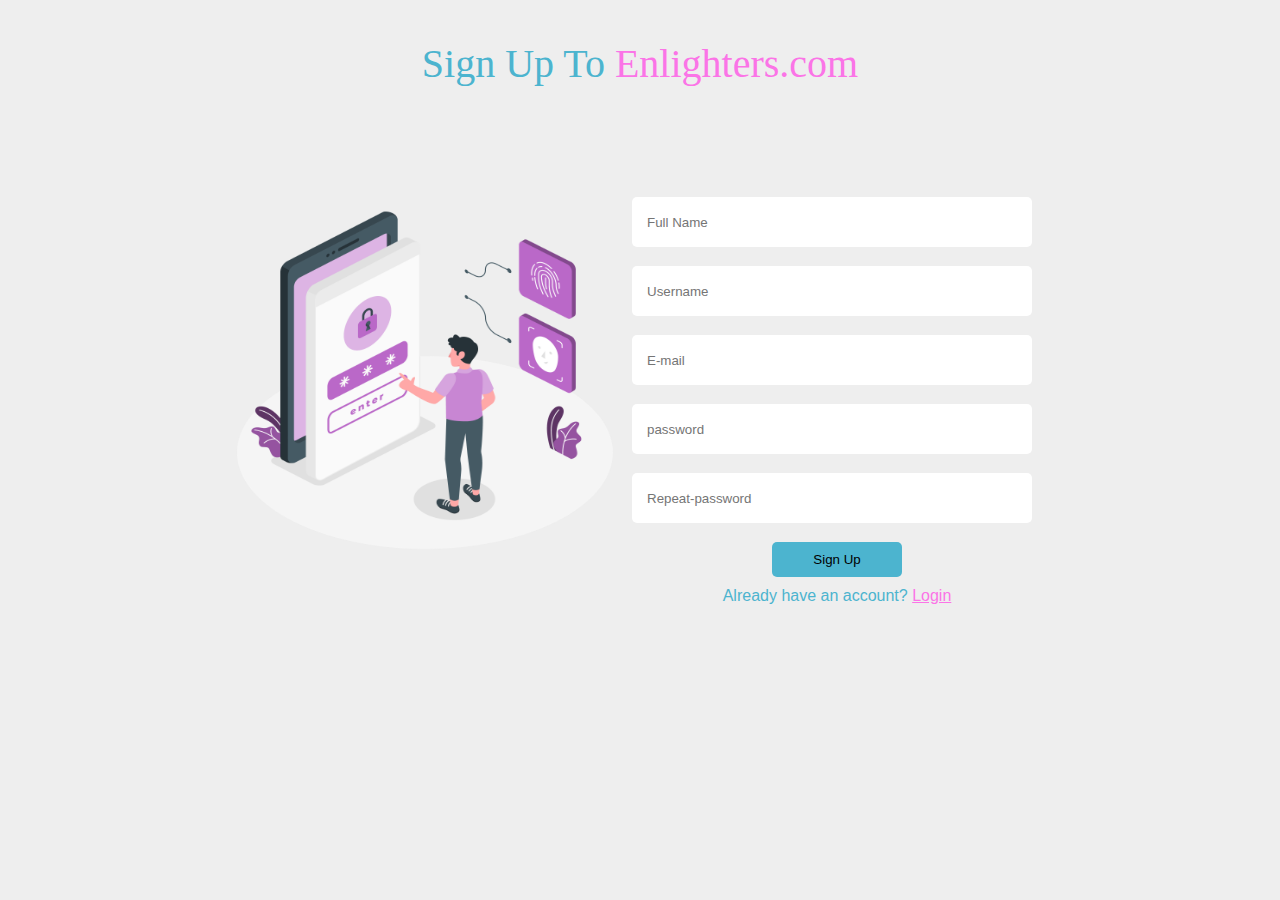
<file: singup/index.html>
<!DOCTYPE html>
<html>
    <head>
        <title>Project</title>
        <style></style>
        <link rel="stylesheet" href="CSS/style.css" />
    </head>

    <body>
        <h2>Sign Up To<span class="span1"> Enlighters.com</span></h2>
        <div class="div1">
            <img
                src="Assets/signup-01.png"
                style="width: 600px; height: 400px"
            />
        </div>
        <div class="div2">
            <form action="../login/login.html" onsubmit="onSubmit(event)">
                <input
                    id="name"
                    type="text"
                    placeholder="Full Name"
                    required
                /><br /><br />
                <input id="user" type="text" placeholder="Username" required />
                <br /><br />
                <input
                    id="email"
                    type="email"
                    placeholder="E-mail"
                    required
                /><br /><br />
                <input
                    id="password"
                    type="password"
                    placeholder="password"
                    required
                /><br /><br />
                <input
                    id="rePassword"
                    type="password"
                    placeholder="Repeat-password"
                    required
                /><br /><br />
                <button type="submit" id="submit">
                Sign Up
                </button>
            </form>
            <p>
                Already have an account? <a href="../login/login.html">Login</a>
            </p>
        </div>
        <script src="index.js"></script>
    </body>
</html>
</file>
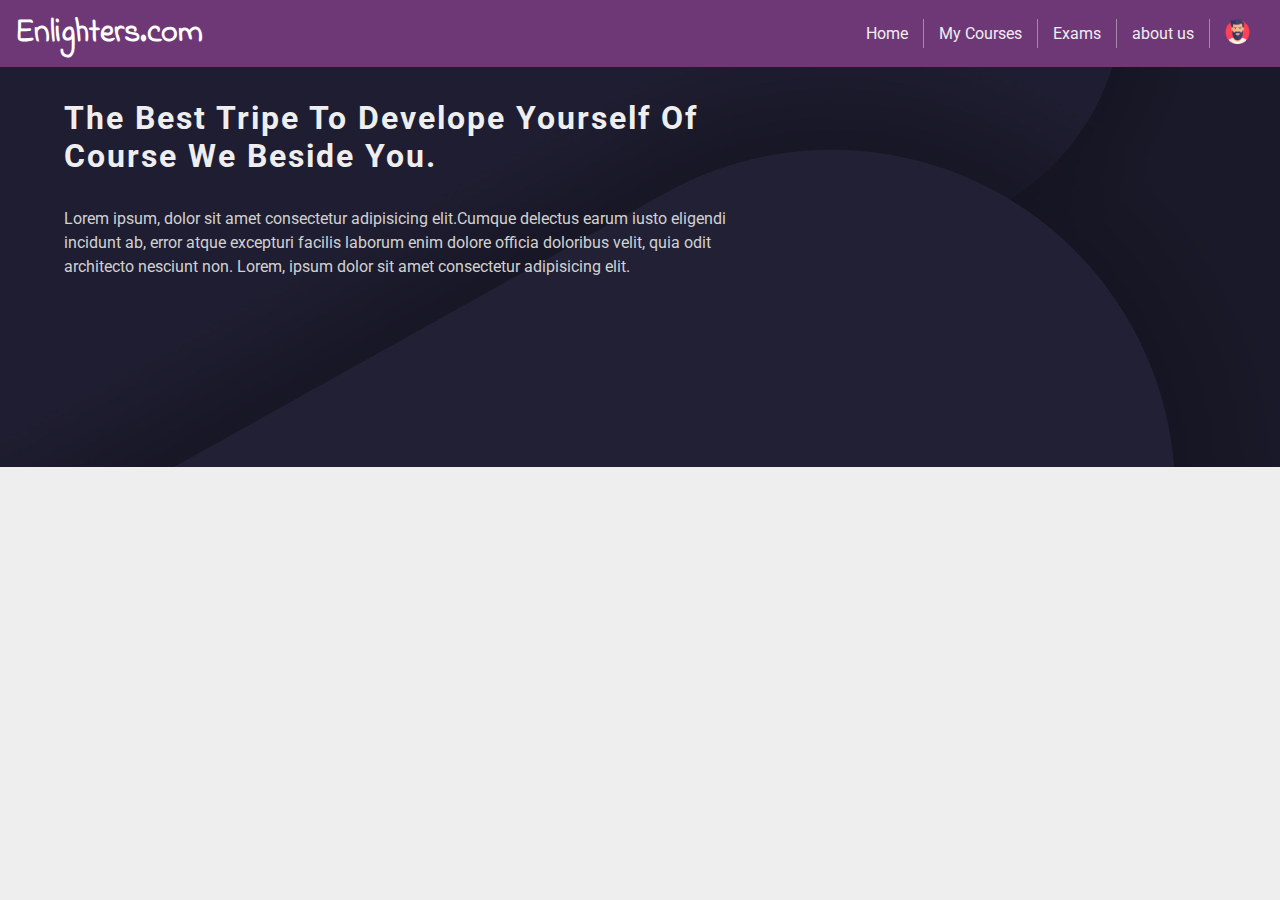
<file: about-us.html>
<!DOCTYPE html>
<html lang="en">
    <head>
        <meta charset="UTF-8" />
        <meta name="viewport" content="width=device-width, initial-scale=1.0" />
        <link href="./about-us-style.css" rel="stylesheet" />
        <link rel="preconnect" href="https://fonts.googleapis.com" />
        <link rel="preconnect" href="https://fonts.gstatic.com" crossorigin />
        <link
            href="https://fonts.googleapis.com/css2?family=Calligraffitti&family=Indie+Flower&family=Roboto:wght@300;400&display=swap"
            rel="stylesheet"
        />
        <title>Document</title>
    </head>
    <body>
        <nav>
            <h1>Enlighters.com</h1>
            <ul>
                <li>
                    <a href="./">Home</a>
                </li>
                <li>
                    <a href="#">My Courses</a>
                </li>
                <li>
                    <a href="#">Exams</a>
                </li>
                <li>
                    <a href="./about-us.html">about us</a>
                </li>
                <li>
                    <a href="#">
                        <img src="Assets/man.png" />
                    </a>
                </li>
            </ul>
        </nav>
        <div class="header">
            <div class="header-text">
                <h1>
                    The Best Tripe To Develope Yourself Of Course We Beside You.
                </h1>
                <p>
                    Lorem ipsum, dolor sit amet consectetur adipisicing
                    elit.Cumque delectus earum iusto eligendi incidunt ab, error
                    atque excepturi facilis laborum enim dolore officia
                    doloribus velit, quia odit architecto nesciunt non. Lorem,
                    ipsum dolor sit amet consectetur adipisicing elit.
                </p>
            </div>
            <div></div>
        </div>
    </body>
</html>
</file>
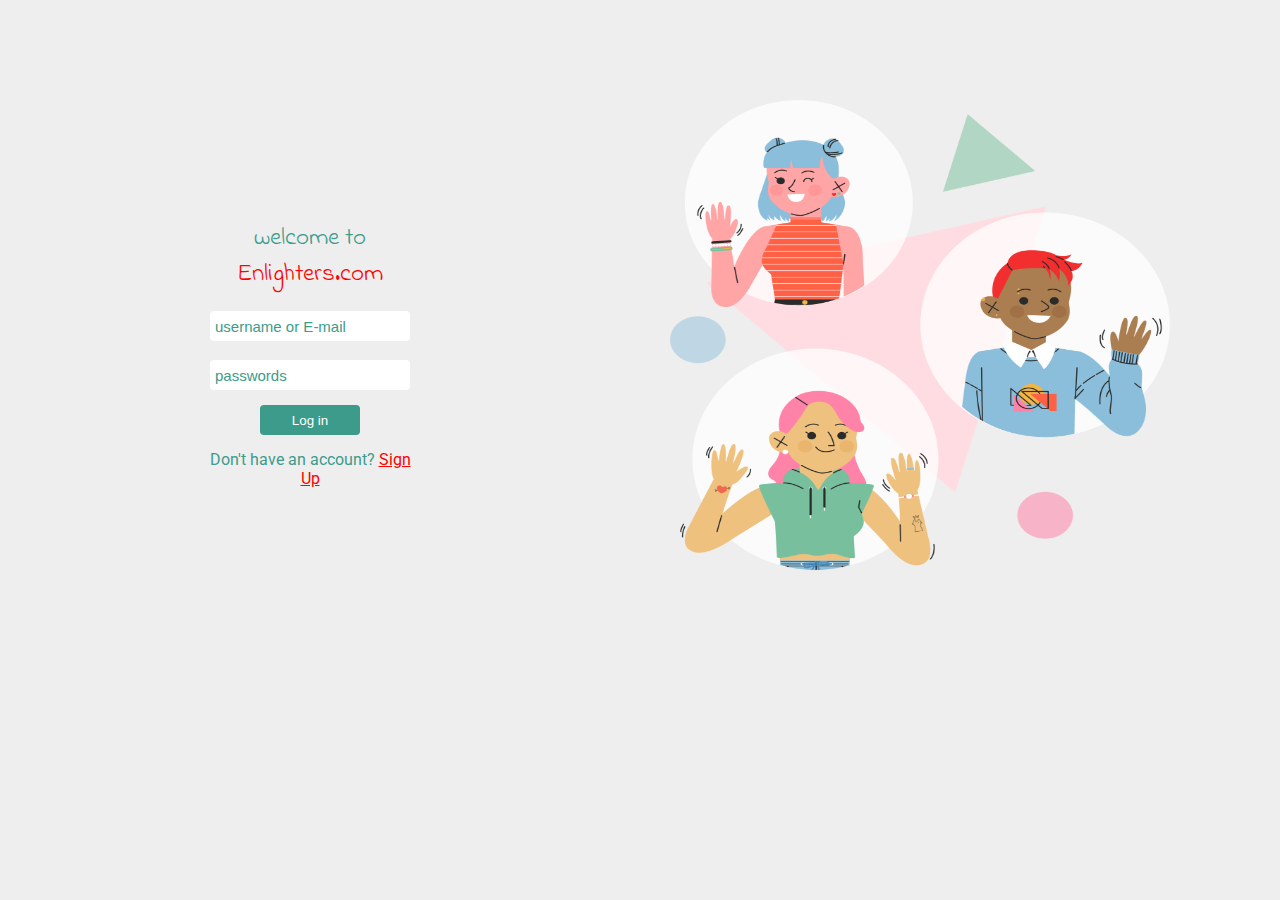
<file: log in/login.html>
<!DOCTYPE html>
<html lang="en">

<head>
    <meta charset="UTF-8">
    <meta name="viewport" content="width=device-width, initial-scale=1.0">
    <link href="../styles.css" rel="stylesheet">
    <link rel="preconnect" href="https://fonts.googleapis.com">
    <link rel="preconnect" href="https://fonts.gstatic.com" crossorigin>
    <link
        href="https://fonts.googleapis.com/css2?family=Calligraffitti&family=Indie+Flower&family=Roboto:wght@300;400&display=swap"
        rel="stylesheet">
    <title>Document</title>
    <style>
        #container{
            width:100%;
            padding :10px;
            margin:auto;
            display:flex;
            flex-direction: row-reverse;
        }
        #div1{
            width:50%;
            height:100%;
            margin: 40px 50px;
            padding: 50px;
            
        }
        #div2{
            width:50%;
            height:100%;
            padding:10px;
          
        }
        /* img{
            padding:0px 50px 0px 0px;  
        } */
        #form1 {
            margin: 100px;
            padding: 100px 40px 100px 80px ;
            text-align: center;
            color:  rgb(60, 155, 139);
           
        }
        legend {
            font-family: 'Indie Flower', cursive;
            font-size: 25px;
        }

        input {
            width: 200px;
            height: 30px;
            font-size: 15px;
            border-radius: 4px;
            border: none;
            outline: none;
        }

        input::placeholder {
            color:  rgb(60, 155, 139);
            padding-left: 5px;

        }

        #s1 {
            color: red;
        }

        a {
            color: red;
        }

        #submit {
            text-align: center;
            margin: 15px;
            background-color:   rgb(60, 155, 139);
            color: white;
            border: none;
            padding: 5px;
            border-radius: 4px;
            height: 30px;
            width: 100px;
        }
        </style>
</head>

<body>
    <div id="container">
        <div id="div1">
            <img src="../Assets/welcome2.png" height="500" width="500">
        </div>
        <div id="div2">
        <form id="form1" onsubmit="onSubmit(event)">
            <legend>welcome to <span id="s1">Enlighters.com</span></legend>
            <br>
            <input type="text" name="username" id="username" placeholder="username or E-mail" reuired>
            <br>
            <br>
            <input type="password" name="pass" id="pass" placeholder="passwords" reuired>
            <br>
            <!-- <input type="submit" class="submit" value="Log in" > -->
            <button type="submit" id="submit"> Log in</button>
            <br>

            <span id="s"> Don't have an account?
                <a href="../singup/index.html">
                    Sign Up
                </a>
            </span>
        </form>
    </div>
    </div>

    <script>

        var submit = document.getElementById("submit");
        var data = JSON.parse(localStorage.getItem("data"));
        var username = document.getElementById("username");
        var password = document.getElementById("pass");
        var patternPass =  /[A-Za-z0-9]{8,}/;
        var patternEmail = /^[A-za-z0-9_.]{3,}(@)[A-Za-z]{3,}(.com)/;

            // var test = patternUser.test(userName);
    
      
        username.onchange = function (event) {
            if (!patternEmail.test(event.target.value)) {
                username.style.border = '1px solid red'
            } else {
                username.style.border = '1px solid green'
            }
        }
        password.onchange = function (event) {
            if (!patternPass.test(event.target.value)) {
                password.style.border = '1px solid red'
            } else {
                password.style.border = '1px solid green'
            }
        }

        function onSubmit(event) {
            event.preventDefault();
            var user = data.users.find((user)=> user.email===username.value && user.password===password.value)

            if (user){
                console.log('authentication')
                data.current_user = user.id
                localStorage.setItem("data", JSON.stringify(data))
                window.location.href = "../index.html"
            }else{
                alert('email is not in our database!')
                }
        }
    </script>
</body>


</html>
</file>
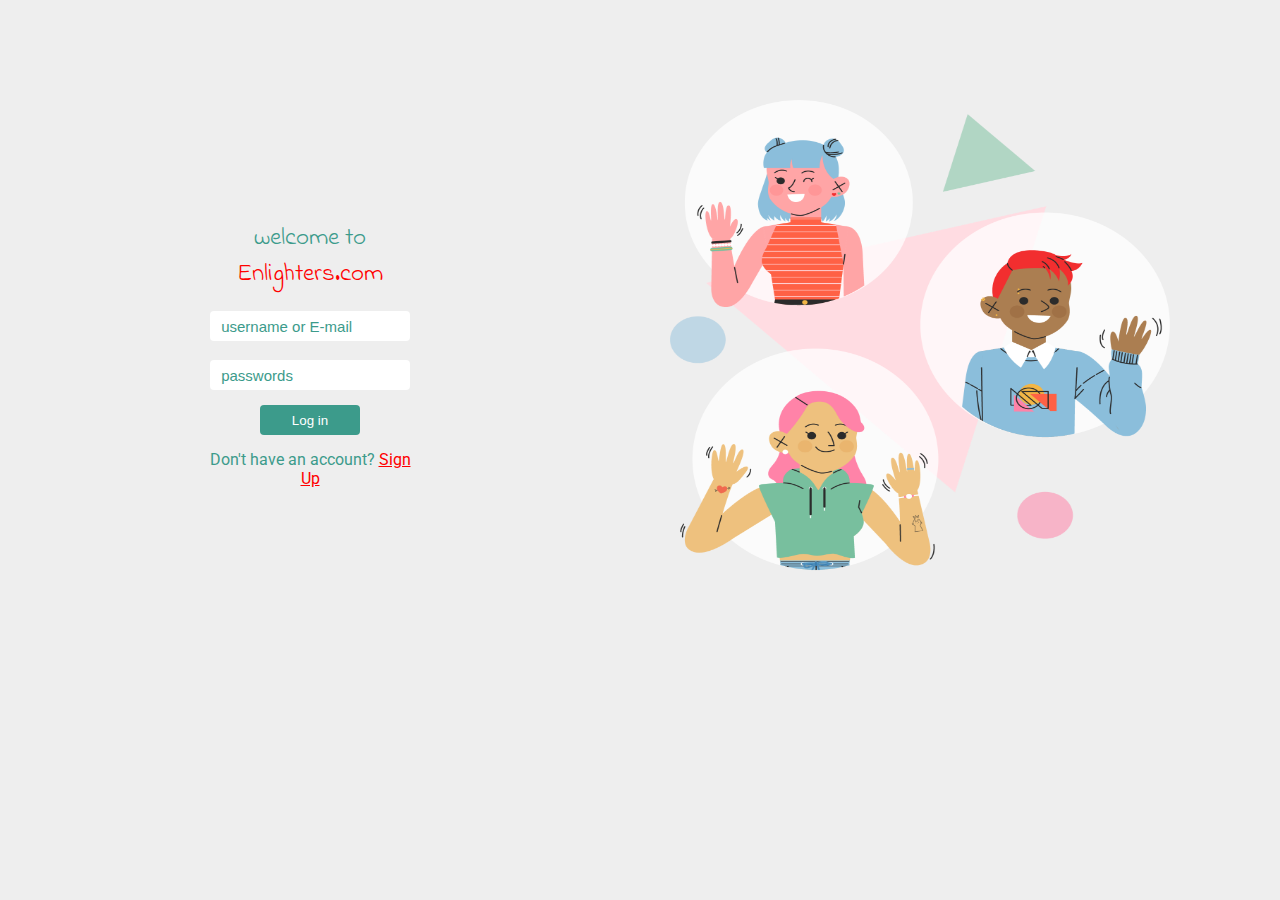
<file: login/login.html>
<!DOCTYPE html>
<html lang="en">

<head>
    <meta charset="UTF-8">
    <meta name="viewport" content="width=device-width, initial-scale=1.0">
    <link href="../styles.css" rel="stylesheet">
    <link rel="preconnect" href="https://fonts.googleapis.com">
    <link rel="preconnect" href="https://fonts.gstatic.com" crossorigin>
    <link
        href="https://fonts.googleapis.com/css2?family=Calligraffitti&family=Indie+Flower&family=Roboto:wght@300;400&display=swap"
        rel="stylesheet">
    <title>Document</title>
    <style>
        #container{
            width:100%;
            padding :10px;
            margin:auto;
            display:flex;
            flex-direction: row-reverse;
        }
        #div1{
            width:50%;
            height:100%;
            margin: 40px 50px;
            padding: 50px;
            
        }
        #div2{
            width:50%;
            height:100%;
            padding:10px;
          
        }
        /* img{
            padding:0px 50px 0px 0px;  
        } */
        #form1 {
            margin: 100px;
            padding: 100px 40px 100px 80px ;
            text-align: center;
            color:  rgb(60, 155, 139);
           
        }
        legend {
            font-family: 'Indie Flower', cursive;
            font-size: 25px;
        }

        input {
            width: 200px;
            height: 30px;
            font-size: 15px;
            border-radius: 4px;
            border: none;
            outline: none;
            padding: .4rem .7rem;
        }

        input::placeholder {
            color:  rgb(60, 155, 139);

        }

        #s1 {
            color: red;
        }

        a {
            color: red;
        }

        #submit {
            text-align: center;
            margin: 15px;
            background-color:   rgb(60, 155, 139);
            color: white;
            border: none;
            padding: 5px;
            border-radius: 4px;
            height: 30px;
            width: 100px;
        }
        </style>
</head>

<body>
    <div id="container">
        <div id="div1">
            <img src="../Assets/welcome2.png" height="500" width="500">
        </div>
        <div id="div2">
        <form id="form1" onsubmit="onSubmit(event)">
            <legend>welcome to <span id="s1">Enlighters.com</span></legend>
            <br>
            <input type="text" name="username" id="username" placeholder="username or E-mail" reuired>
            <br>
            <br>
            <input type="password" name="pass" id="pass" placeholder="passwords" reuired>
            <br>
            <!-- <input type="submit" class="submit" value="Log in" > -->
            <button type="submit" id="submit"> Log in</button>
            <br>

            <span id="s"> Don't have an account?
                <a href="../singup/index.html">
                    Sign Up
                </a>
            </span>
        </form>
    </div>
    </div>

    <script>

        var submit = document.getElementById("submit");
        var data = JSON.parse(localStorage.getItem("data"));
        var username = document.getElementById("username");
        var password = document.getElementById("pass");
        var patternPass =  /[A-Za-z0-9]{8,}/;
        var patternEmail = /^[A-za-z0-9_.]{3,}(@)[A-Za-z]{3,}(.com)/;

            // var test = patternUser.test(userName);
    
      
        username.onchange = function (event) {
            if (!patternEmail.test(event.target.value)) {
                username.style.border = '1px solid red'
            } else {
                username.style.border = '1px solid green'
            }
        }
        password.onchange = function (event) {
            if (!patternPass.test(event.target.value)) {
                password.style.border = '1px solid red'
            } else {
                password.style.border = '1px solid green'
            }
        }

        function onSubmit(event) {
            event.preventDefault();
            var user = data.users.find((user)=> user.email===username.value && user.password===password.value)

            if (user){
                console.log('authentication')
                data.current_user = user.id
                localStorage.setItem("data", JSON.stringify(data))
                window.location.href = "../index.html"
            }else{
                alert('email is not in our database!')
                }
        }
    </script>
</body>


</html>
</file>
<file: singup/CSS/style.css>
body {
    background-color: #eee;
    font-family: 'Roboto', sans-serif;
}

* {
    box-sizing: border-box;
    margin: 0;
    padding: 0;
}

h2 {
    font-family: 'Indie Flower', cursive;
    text-align: center;
    font-size: 40px;
    font-weight: normal;
    color: rgb(76, 180, 207);
    margin-top: 30px;
    padding: 10px;
}

h2 .span1 {
    font-family: 'Indie Flower', cursive;
    text-align: center;
    font-size: 40px;
    font-weight: normal;
    color: rgb(251, 116, 231);
}

img {
    margin: 50px;
    padding-left: 150px;
}

.div1 {
    float: left;
    width: 30%;
    height: 500px;
    /* background-color:blanchedalmond; */
    margin-top: 20px;
    text-align: center;

}

.div2 {
    float: left;
    width: 70%;
    /* background-color: rgb(163, 158, 152); */
    margin-top: 100px;
    text-align: center;
}

.div2 span {
    color: red;
    display: none;
}

.div2 input {
    height: 50px;
    width: 400px;
    padding: 15px;
    border-radius: 5px;
    border: none;
    margin-bottom: 1px;
}

.div2 button,
.div2 p {
    margin-left: 10px;
}

.div2 button {
    width: 130px;
    height: 35px;
    border-radius: 5px;
    border: none;
    background-color: rgb(76, 180, 207);
    margin-bottom: 10px;
}

.div2 button a {
    text-decoration: none;
    color: white;
    font-weight: normal;
    font-size: medium;
}

.div2 p {
    color: rgb(76, 180, 207);
}

.div2 p a {
    color: rgb(251, 116, 231);
}
</file>
<file: about-us-style.css>
body {
    background-color: #eee;
    font-family: "Roboto", sans-serif;
}
* {
    box-sizing: border-box;
    margin: 0;
    padding: 0;
}
nav {
    background-color: #6e3877;
    display: flex;
    justify-content: space-between;
    align-items: center;
    padding: 10px 15px;
}

nav h1 {
    font-family: "Indie Flower", cursive;
    color: white;
}

nav ul {
    display: flex;
    justify-content: space-between;
    align-items: center;
    list-style: none;
}

nav ul li {
    border-right: 1px solid #eeeeee70;
    padding: 5px 15px;
}
nav ul li a:hover {
    color: rgba(238, 255, 135, 0.69);
}

nav ul li:last-child {
    border-right: none;
}
nav ul a {
    text-decoration: none;
    color: #eee;
}
nav img {
    width: 25px;
}

.header {
    background-image: url(./Assets/about-us/header.jpg);
    height: 400px;
    display: flex;
    flex-direction: row;
    justify-content: space-between;
}
.header-text {
    color: #eee;
    padding: 32px 64px;
    width: 65%;
}
.header-text h1 {
    padding-bottom: 32px;
    font-weight: bold;
    letter-spacing: 2px;
    font-size: 32px;
}
.header-text p {
    font-size: 16px;
    line-height: 1.5;
    color: #d1d1d1;
}
</file>
<file: styles.css>
/* ************************************************************* */
::selection {
    background-color: brown;
    color: aquamarine;
}

.cv {
    background-image: url(./img/post-3.jpg);
    background-size: cover;
    background-position: center center;
    background-attachment: fixed;
    background-repeat: no-repeat;
    height: 60vh;
    display: flex;
    justify-content: center;
    align-items: center;
    box-shadow: inset 0 0 0 1000px rgba(0, 0, 0, 0.6);
}
.title0 {
    display: block;
    width: 100%;
}

#icon {
    position: relative;
    position: fixed;
    left: 93%;
    top: 90%;
    width: 50px;
    height: 50px;
    border-radius: 50%;
    background-color: aqua;
    font-size: 7px;
    display: flex;
    justify-content: center;
    align-items: center;

    /* background-color: blanchedalmond; */
}

header h1 {
    color: antiquewhite;
    font-family: "Indie Flower", cursive;
    font-size: 50px;
    margin-top: 2rem;
    font-weight: 400;
}
header h2 {
    color: antiquewhite;
    margin-top: 20px;
    font-family: "Lobster", cursive;
    font-weight: 300;
    display: block;
    text-align: center;
    font-size: 30px;
}

header div h1 span {
    color: red;
}

header div h2::after {
    content: "";
    animation: typing 6s infinite;
}
@keyframes typing {
    0% {
        content: " |";
    }
    3% {
        content: " C |";
    }
    6% {
        content: " Co |";
    }
    9% {
        content: " Cou |";
    }
    12% {
        content: " Cour |";
    }
    15% {
        content: " Cours |";
    }
    18% {
        content: " Course |";
    }
    21% {
        content: " Courses |";
    }
    24% {
        content: " Courses  ";
    }
    27% {
        content: " Courses  |";
    }
    30% {
        content: " Courses|";
    }
    33% {
        content: " Course |";
    }
    36% {
        content: " Cours |";
    }
    39% {
        content: " Cour |";
    }
    42% {
        content: " Cou |";
    }
    45% {
        content: " Co |";
    }
    48% {
        content: " C |";
    }
    51% {
        content: "  ";
    }
    54% {
        content: "   |";
    }
    57% {
        content: " ";
    }
    60% {
        content: " E |";
    }
    63% {
        content: " Ex |";
    }
    66% {
        content: " Exa |";
    }
    69% {
        content: " Exam |";
    }
    72% {
        content: " Exams |";
    }
    75% {
        content: " Exams ";
    }
    78% {
        content: " Exams | ";
    }
    81% {
        content: " Exams|";
    }
    85% {
        content: " Exam |";
    }
    88% {
        content: " Exa |";
    }
    91% {
        content: " Ex |";
    }
    94% {
        content: " E |";
    }
    97% {
        content: "  |";
    }
    99% {
        content: "  ";
    }
    100% {
        content: " |";
    }
}

/* quiry for service section  */
@media only screen and (max-width: 768px) {
    .cv {
        background-image: url(./img/post-3.jpg);
        background-size: cover;
        background-position: center center;
        background-attachment: fixed;
        background-repeat: no-repeat;
        height: 500px;
        width: 100%;
        display: flex;
        justify-content: center;

        box-shadow: inset 0 0 0 1000px rgba(0, 0, 0, 0.652);
    }
}

body {
    background-color: #eee;
    font-family: "Roboto", sans-serif;
}
* {
    box-sizing: border-box;
    margin: 0;
    padding: 0;
    scroll-behavior: smooth;
}
nav {
    background-color: rgb(110, 56, 119);
    display: flex;
    justify-content: space-between;
    align-items: center;
    padding: 10px 15px;
    position: fixed;
    width: 100%;
    z-index: 10;
}

nav p {
    font-family: "Indie Flower", cursive;
    color: white;
    font-size: 2rem;
    cursor: pointer;
}

nav ul {
    display: flex;
    justify-content: space-between;
    align-items: center;
    list-style: none;
}

nav ul li {
    border-right: 1px solid #eeeeee70;
    padding: 5px 15px;
}
nav ul li a:hover {
    color: rgba(238, 255, 135, 0.69);
}

nav ul li:last-child {
    border-right: none;
}
nav ul a {
    text-decoration: none;
    color: #eee;
}
nav img {
    width: 25px;
}

/* Home Rules */
main {
    padding: 2rem;
    padding-top: 5rem;
}
.container {
    display: flex;
    justify-content: center;
    gap: 1.3rem;
    flex-wrap: wrap;
}
.card {
    background-color: white;
    width: 250px;
    cursor: pointer;
    transition: all 0.4s ease-in-out;
    animation: popup 0.5s ease-in-out forwards;
    position: relative;
}
@keyframes popup {
    0% {
        transform: scale(0);
    }
    100% {
        transform: scale(1);
    }
}
.card:hover {
    box-shadow: 1px 1px 2px 0px gray;
    transform: scale(1.1);
}
.category {
    position: absolute;
    background-color: rgba(99, 32, 99, 0.674);
    color: white;
    padding: 5px;
    font-size: 10px;
    opacity: 0.8;
    top: 0;
    right: 0;
}
.category:hover {
    opacity: 1;
}
.card .img img {
    width: 250px;
    height: 130px;
    object-fit: cover;
}
.text {
    padding: 5px 10px;
}
.card h4 {
    font-size: 14px;
    margin-bottom: 5px;
}
.details {
    display: flex;
    justify-content: space-between;
}
.details p:last-child {
    color: orange;
}
.card p {
    font-size: 10px;
}

.control {
    display: flex;
    justify-content: space-between;
    margin-bottom: 2rem;
    padding: 0 2rem;
}

.control select {
    border: none;
    background-color: #eee;
    padding: 0.3rem;
    outline: none;
}

.control option {
    border: none;
    background-color: #ffffff;
}
.control option:hover {
    background-color: royalblue;
    color: white;
}
.filter {
    display: flex;
    gap: 1rem;
    align-items: center;
}
.control .search {
    position: relative;
}
.control .search input {
    border: none;
    background-color: white;
    box-shadow: 1px 1px 2px 0px rgb(58, 6, 58);
    padding: 0.3rem 0.5rem 0.3rem 2rem;
    border-radius: 10px;
    outline: none;
    width: 200px;
    transition: all 0.4s ease-in-out;
}
.control .search input:focus {
    width: 250px;
}
.control .search i {
    position: absolute;
    font-size: 10px;
    left: 10px;
    top: 8px;
    opacity: 40%;
    border-right: 1px solid gray;
    padding-right: 0.3rem;
}

#user_icon {
    cursor: pointer;
}
#user {
    display: none;
    flex-direction: column;
    position: absolute;
    background-color: white;
    right: 0.8rem;
    top: 3rem;
    font-size: 1rem;
    box-shadow: 0 0 5px 0px rgb(47, 46, 46);
    margin-top: 0.5rem;
    border-radius: 5px;
}
#user::after {
    content: "";
    border-left: 5px solid transparent;
    border-right: 5px solid transparent;
    border-bottom: 5px solid #ffffff;
    position: absolute;
    top: -4px;
    right: 26%;
}
#user a {
    padding: 0.5rem;
    text-decoration: none;
    color: rgb(110, 56, 119);
}

#user a:hover {
    background-color: rgb(110, 56, 119);
    color: white;
}

/******************************** */

/* footer */
.footer-container {
    display: flex;
    padding: 20px 35px;
    background-color: rgb(54, 2, 65);
    color: #dadada;
}

.footer-container div {
    width: 33.333333%;
    padding: 42px;
}
.footer-container h2 {
    font-size: 36px;
    font-weight: bold;
    padding: 0 0 10px 0;
}
.footer-container #logo {
    font-family: "Indie Flower", cursive;
    cursor: pointer;
}

.footer-courses ul {
    padding: 0px 16px;
}
.footer-courses li a {
    text-decoration: none;
    padding: 6px 8px 0 0;
    cursor: pointer;
    display: inline-block;
    color: #dadada;
}

.footer-courses a:visited {
    color: #dadada;
}
.follow-us ion-icon {
    font-size: 32px;
    padding: 10px 6px;
}
.facebook {
    color: #385898;
}
.twitter {
    color: rgb(29, 155, 240);
}
.youtube {
    color: #c00;
}

.linkedin {
    color: #0a66c2;
}
.instgrame {
    color: #e1306c;
}
.copyright {
    text-align: center;
    padding: 16px 32px;
    background-color: rgb(33, 2, 39);
    color: #fff;
    letter-spacing: 1px;
}
/**************************************/

mark {
    color: rebeccapurple;
    background-color: orange;
    font-size: 30px;
}
/* ----------------------------------------- */
#topping {
    position: fixed;
    visibility: visible;
    opacity: 1;
    right: 15px;
    bottom: 15px;
    background: #0078ff;
    width: 40px;
    height: 40px;
    border-radius: 50px;
    transition: all 0.4s;
    color: #dadada;
    display: flex;
    justify-content: center;
    align-items: center;
}
#topping:hover {
    opacity: 0.7;
}
</file>
